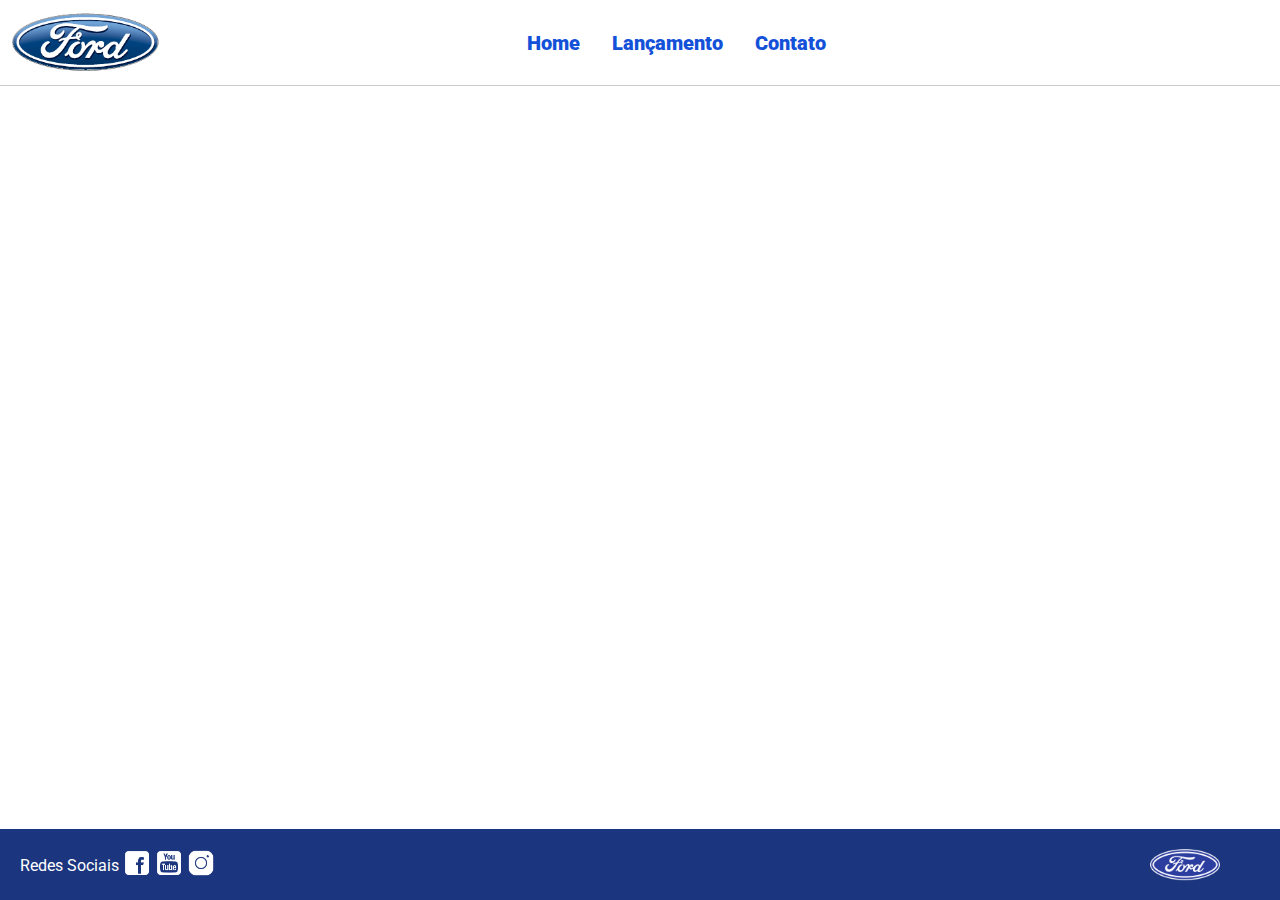
<file: index.html>
<!DOCTYPE html>
<html lang="pt-br">
<head>
    <meta charset="UTF-8">
    <meta http-equiv="X-UA-Compatible" content="IE=edge">
    <meta name="viewport" content="width=device-width, initial-scale=1.0">
    <title>Ford</title>    
    <link href="css/reset.css" rel="stylesheet">
    <link href="css/style.css" rel="stylesheet">
    <script src="js/carousel.js"></script>
</head>
<body>
    <header>       
        <div>
            <img src="img/logo-ford-256.png" width="150" class="logo" />
        </div>
        <nav>
            <ul>
                <li>
                    <a href="index.html">Home</a>
                </li>
                <li>
                    <a href="lancamento.html">Lançamento</a>
                </li>
                <li>
                    <a href="contato.html">Contato</a>
                </li>
            </ul>
        </nav>

    </header>
    <main>
        <div id="carousel">
        </div>
        <div id="carousel-title">
        </div>
        <script>
             //insert each image on carousel
            carouselArr.push(new Carousel("imagem_1.jpg","Esta é a nova Ranger Ford 2022. Verifique novidades.","lancamento.html"));
            carouselArr.push(new Carousel("imagem_2.jpg","Ford a nossa história","#"));
            carouselArr.push(new Carousel("imagem_3.jpg","Nova Ford Bronco Sport 2022","lancamento.html"));
            Carousel.Start(carouselArr);
        </script>
    </main>
    <footer>
        <nav id="social">
            <ul>
                <li><span class="redesociais">Redes Sociais</span></li>
                <li><a href="#" title="Facebook"><img src="img/facebook-50.png"></a></li>
                <li><a href="#" title="YouTube"><img src="img/youtube-squared-50.png"></a></li>
                <li><a href="#" title="Instagram"><img src="img/instagram-logo-50.png"></a></li>
            </ul>
        </nav>
        <div>
           <img src="img/ford-96.png" width="70"  />
        </div>
    </footer>    
</body>
</html>
</file>
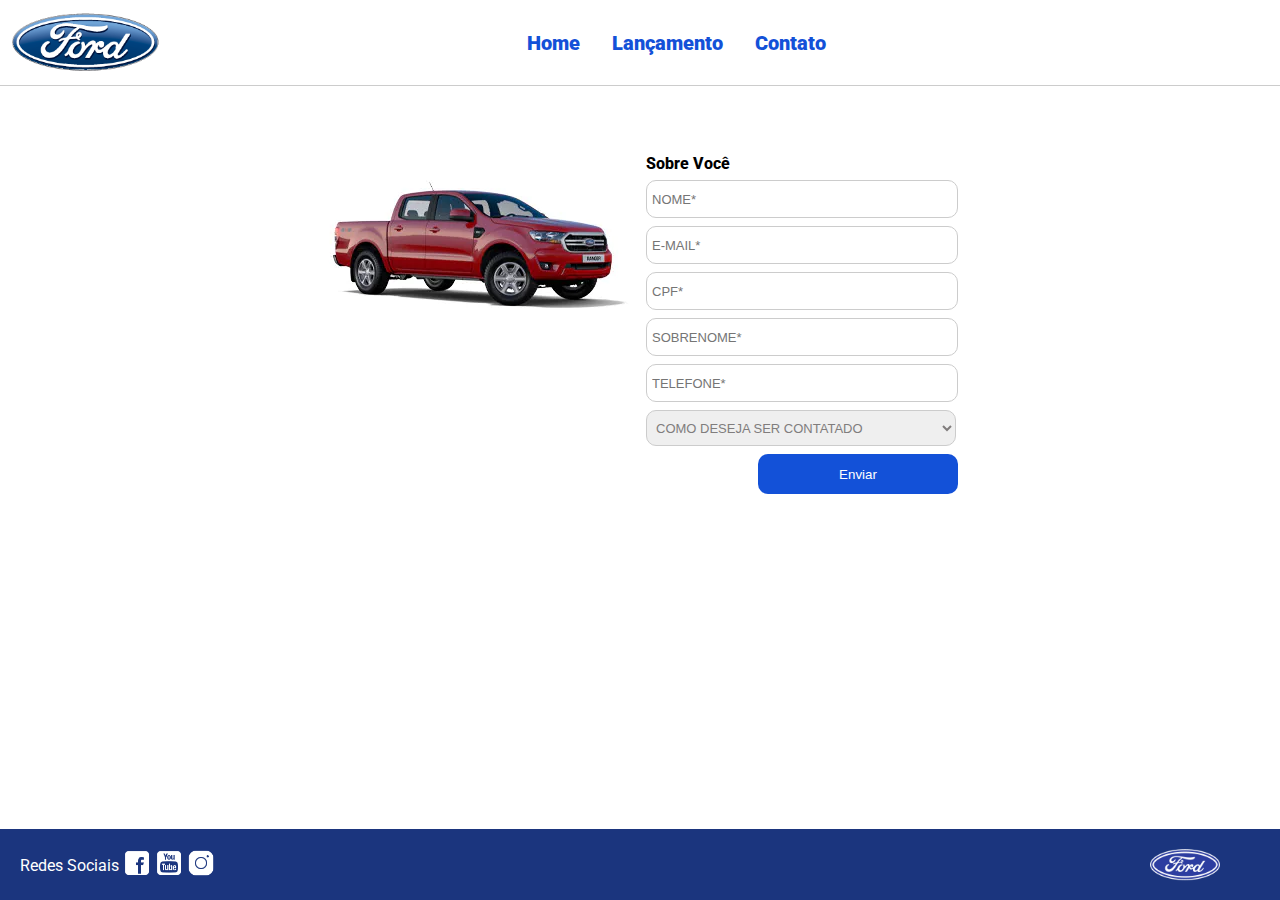
<file: contato.html>
<!DOCTYPE html>
<html lang="pt-br">
<head>
    <meta charset="UTF-8">
    <meta http-equiv="X-UA-Compatible" content="IE=edge">
    <meta name="viewport" content="width=device-width, initial-scale=1.0">
    <title>Ford</title>    
    <link href="css/reset.css" rel="stylesheet">
    <link href="css/style.css" rel="stylesheet">
    <link href="css/form.css" rel="stylesheet">
    <script src="js/form.js"></script>
</head>
<body>
    <header>       
        <div>
            <img src="img/logo-ford-256.png" width="150" class="logo" />
        </div>
        <nav>
            <ul>
                <li>
                    <a href="index.html">Home</a>
                </li>
                <li>
                    <a href="lancamento.html">Lançamento</a>
                </li>
                <li>
                    <a href="contato.html">Contato</a>
                </li>
            </ul>
        </nav>

    </header>
    <main>
        <div class="forms">
            <div>
                <img src="img/xls 2.2 diesel.jpg">
            </div>
            <div>
                <h2 class="titulo">Sobre Você</h2>
            <form onsubmit="Post(this);">
                <input type="text" name="nome" placeholder="NOME*" class="fordform" required>
                <input type="text" name="email" placeholder="E-MAIL*" class="fordform" required>
                <input type="text" name="cpf" placeholder="CPF*" class="fordform" required>
                <input type="text" name="sobrenome" placeholder="SOBRENOME*" class="fordform" required>
                <input type="text" name="telefone" placeholder="TELEFONE*" class="fordform" required>
                <select name="contato" class="fordform" required>
                    <option selected>COMO DESEJA SER CONTATADO</option>
                    <option>TELEFONE</option>
                    <option>E-MAIL</option>
                </select>
            <button type="submit">Enviar</button>
            </form>
            </div>
        </div>
    </main>
    <footer>
        <nav id="social">
            <ul>
                <li><span class="redesociais">Redes Sociais</span></li>
                <li><a href="#" title="Facebook"><img src="img/facebook-50.png"></a></li>
                <li><a href="#" title="YouTube"><img src="img/youtube-squared-50.png"></a></li>
                <li><a href="#" title="Instagram"><img src="img/instagram-logo-50.png"></a></li>
            </ul>
        </nav>
        <div>
           <img src="img/ford-96.png" width="70"  />
        </div>
    </footer>    
</body>
</html>
</file>
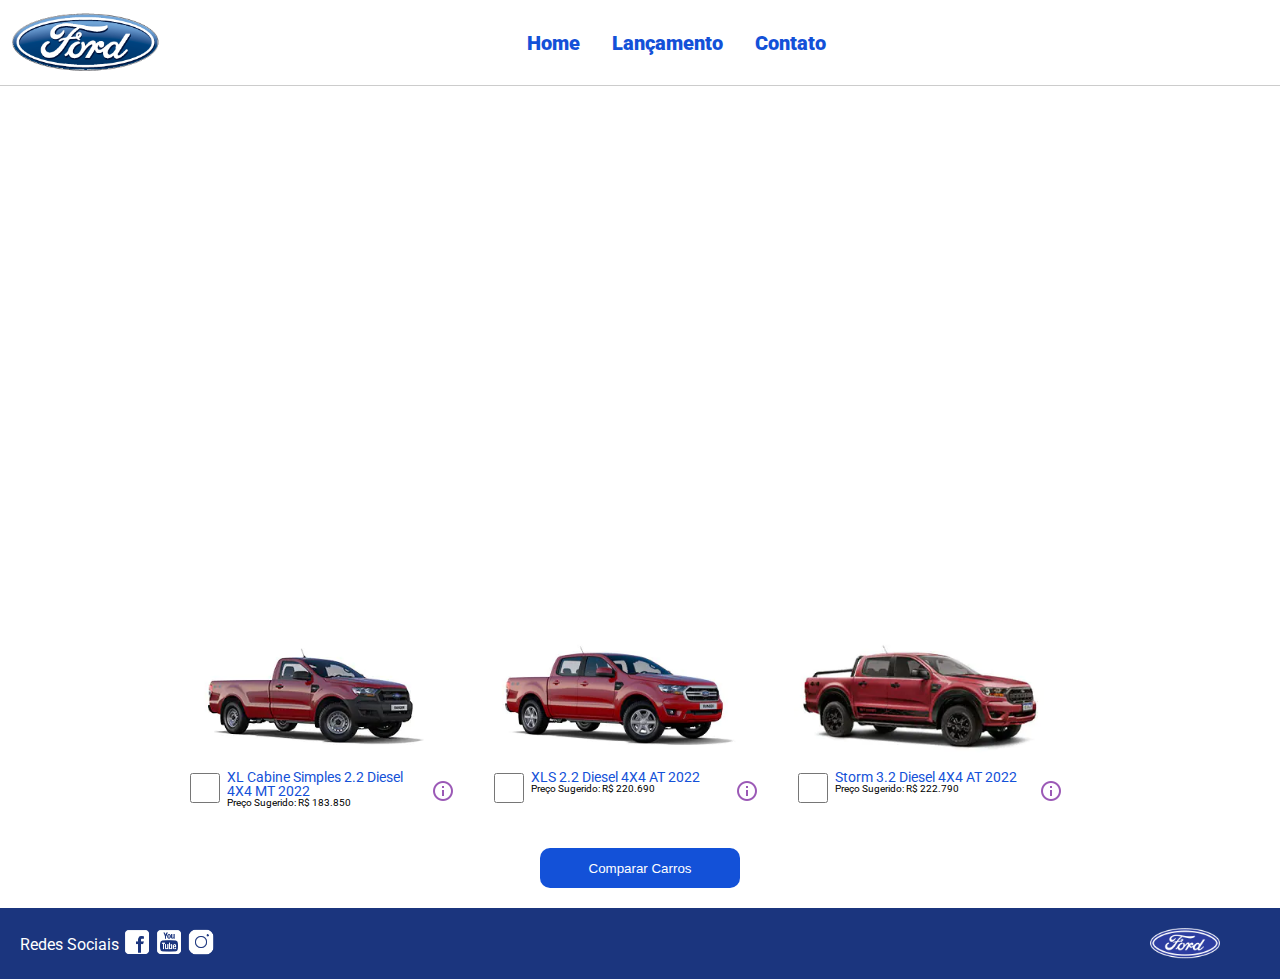
<file: lancamento.html>
<!DOCTYPE html>
<html lang="pt-br">
<head>
    <meta charset="UTF-8">
    <meta http-equiv="X-UA-Compatible" content="IE=edge">
    <meta name="viewport" content="width=device-width, initial-scale=1.0">
    <title>Ford</title>    
    <link href="css/reset.css" rel="stylesheet">
    <link href="css/style.css" rel="stylesheet">
    <link href="css/lancamento.css" rel="stylesheet">
    <script src="js/compare.js"></script>
</head>
<body>
    <header>       
        <div>
            <img src="img/logo-ford-256.png" width="150" class="logo" />
        </div>
        <nav>
            <ul>
                <li>
                    <a href="index.html">Home</a>
                </li>
                <li>
                    <a href="lancamento.html">Lançamento</a>
                </li>
                <li>
                    <a href="contato.html">Contato</a>
                </li>
            </ul>
        </nav>

    </header>
    <main>
        <div>
            <iframe style = "display: block; margin-bottom: 30px; margin-left: auto; margin-right: auto; width: 100%;
            height: 500px;" src="https://www.youtube-nocookie.com/embed/vQsryuNmsL0?controls=0&autoplay=1&modestbranding=0&loop=1&mute=1&rel=0&hd=1" title="YouTube video player" frameborder="0" allow="accelerometer; autoplay; clipboard-write; encrypted-media; gyroscope; picture-in-picture" allowfullscreen></iframe>
        </div>
        <div>
            <ul class="modelcars">
                <li> 
                    <img src="img/XL Cabine.jpg" class="photocar">
                    <div class="infocar">
                        <div>
                            <input type="checkbox" value="car1" class="checkbox" onchange="SetCarToCompare(this, new Car('XL Cabine Simples 2.2 Diesel 4X4 MT 2022', 183850, 511, 1821, 232, 1234, 2.2, 160, 1420, 'Aço Estampado 16', 'img/XL Cabine.jpg'));">
                        </div>
                        <div class="info">
                            <span class="textmodel">XL Cabine Simples 2.2 Diesel 4X4 MT 2022</span>
                            <span class="textprice">Preço Sugerido: R$ 183.850</span>
                        </div>
                        <div>
                            <img src="img/info.png">
                        </div>
                    </div>
                </li>
                <li>
                    <img src="img/xls 2.2 diesel.jpg" class="photocar">
                    <div class="infocar">
                        <div>
                            <input type="checkbox" value="car1" class="checkbox" onchange="SetCarToCompare(this, new Car('XLS 2.2 Diesel 4X4 AT 2022', 220690, 511, 1821, 232, 1076, 2.2, 160, 1180, 'Aço Estampado 16', 'img/xls 2.2 diesel.jpg'));">
                        </div>
                        <div class="info">
                            <span class="textmodel">XLS 2.2 Diesel 4X4 AT 2022</span>
                            <span class="textprice">Preço Sugerido: R$ 220.690</span>
                        </div>
                        <div>
                            <img src="img/info.png">
                        </div>
                    </div>
                </li>
                <li>
                    <img src="img/storm.jpg" class="photocar">
                    <div class="infocar">
                        <div>
                            <input type="checkbox" value="car1" class="checkbox" onchange="SetCarToCompare(this, new Car('Storm 3.2 Diesel 4X4 AT 2022', 222790, 511, 1821, 232, 1040, 3.2, 200, 1180, 'Liga Leve 17', 'img/storm.jpg'));">
                        </div>
                        <div class="info">
                            <span class="textmodel">Storm 3.2 Diesel 4X4 AT 2022</span>
                            <span class="textprice">Preço Sugerido: R$ 222.790</span>
                        </div>
                        <div>
                            <img src="img/info.png">
                        </div>
                    </div>
                </li>
            </ul>
        </div>
        <div style="text-align: center;padding-bottom: 20px;">
            <button type="button" style="height: 40px; width: 200px;" onclick="ShowCompare()">Comparar Carros</button>
        </div> 
    </main>
    <footer>
        <nav id="social">
            <ul>
                <li><span class="redesociais">Redes Sociais</span></li>
                <li><a href="#" title="Facebook"><img src="img/facebook-50.png"></a></li>
                <li><a href="#" title="YouTube"><img src="img/youtube-squared-50.png"></a></li>
                <li><a href="#" title="Instagram"><img src="img/instagram-logo-50.png"></a></li>
            </ul>
        </nav>
        <div>
           <img src="img/ford-96.png" width="70"  />
        </div>
    </footer> 
    <div id="compare">
        <table>
            <tbody>
            <tr >
            <td>&nbsp;</td>
            <td id="compare_image_0"></td>
            <td id="compare_image_1"></td>
            </tr>
            <tr >
            <td>Modelo</td>
            <td id="compare_modelo_0"></td>
            <td id="compare_modelo_1"></td>
            </tr>
            <tr >
            <td>Altura da ca&ccedil;amba (mm)</td>
            <td id="compare_alturacacamba_0"></td>
            <td id="compare_alturacacamba_1"></td>
            </tr>
            <tr >
            <td >Altura do ve&iacute;culo (mm)</td>
            <td id="compare_alturaveiculo_0"></td>
            <td id="compare_alturaveiculo_1"></td>
            </tr>
            <tr>
            <td>Altura livre do solo (mm)</td>
            <td id="compare_alturasolo_0"></td>
            <td id="compare_alturasolo_1"></td>
            </tr>
            <tr >
            <td >Capacidade de carga (Kg)</td>
            <td id="compare_capacidadecarga_0"></td>
            <td id="compare_capacidadecarga_1"></td>
            </tr>
            <tr >
            <td >Motor</td>
            <td id="compare_motor_0"></td>
            <td id="compare_motor_1"></td>
            </tr>
            <tr >
            <td >Pot&ecirc;ncia (cv)</td>
            <td id="compare_potencia_0"></td>
            <td id="compare_potencia_1"></td>
            </tr>
            <tr >
            <td >Volume de ca&ccedil;amba (L)</td>
            <td id="compare_volumecacamba_0"></td>
            <td id="compare_volumecacamba_1"></td>
            </tr>
            <tr >
            <td >Roda</td>
            <td id="compare_roda_0"></td>
            <td id="compare_roda_1"></td>
            </tr>
            <tr >
            <td >Pre&ccedil;o</td>
            <td id="compare_preco_0"></td>
            <td id="compare_preco_1"></td>
            </tr>
            </tbody>
            
        </table>
        <div style="text-align: center;padding-bottom: 20px;">
            <button type="button" style="height: 40px; width: 200px;" onclick="HideCompare()">Fechar</button>
        </div> 
    </div>   
</body>
</html>
</file>
<file: css/style.css>
@import url('https://fonts.googleapis.com/css2?family=Roboto:wght@300&display=swap');

body {
    background: #FFFFFF;
    height: 100%;
    font-family: 'Roboto', sans-serif;
}

html {
    height: 100%;
}

div#carousel {
    height: 46vh;
    width: 100%;
     max-height: 628px;
    -webkit-transition: all .3s ease-in-out;
    -moz-transition: all .3s ease-in-out;
    transition: all .3s ease-in-out;
}

div#carousel-title a {
    text-decoration: none;
}

div#carousel-title  {
    display: block;
    text-align: center;
    margin-top: 10px;
    margin-bottom: 10px;
    font-weight: bold;
}

header ul {
    text-align: center;
    margin-left: auto;
    margin-right: auto;
    display: block;
}

ul {
	display: inline-block;
}

header {
    background: #FFFFFF;
    border-bottom: 1px solid #ccc;
    margin-bottom: 10px;
    padding: 10px;
}

header div {
    display: inline;
    vertical-align: middle;
}

header nav {
    display: inline-block;
    vertical-align: middle;
    width: 80vw;
}

header nav a {
    color: #1351d8;
    font-size: 20px;
    text-decoration: none;
    font-weight: 900;
    margin-left: 14px;
    margin-right: 14px;
}

header nav a:hover {
    color: #1b357e;
    text-decoration: none;
    font-weight: 900;
}

nav li {
    display: inline;
    list-style: none;
}

main {
    min-height: calc(100% - 167px);
}

nav#social {
    display: inline;
    width: 80%;
}

nav#social ul img {
    width: 28px;
}

span.redesociais {
    color: #ffffff;
    vertical-align: super;
}

footer {
    background: #1B357E;
    padding: 20px;
}

footer div {
    display: inline;
    float: right;
    margin-right: 40px;
}

button:hover {
    background: #1b357e;
}
button {
    background: #1351d8;
    color: #fff;
    border: 0px;
    border-radius: 10px;
}
</file>
<file: css/form.css>
.fordform {
    display: block;
    width: 300px;
    border: 1px solid #cccccc;
    border-radius: 10px;
    height: 26px;
    margin: 8px;
    font-size: 13px;
    padding: 5px;
}

select.fordform {
    width: 310px;
    height: 36px;
    color: #807d7d;
}

input:focus-visible {
    outline: none;
}

select:focus-visible {
    outline: none;
}

main div {
    display: inline-block;
    vertical-align: top;
    text-align: left;
    padding-top: 30px;
    padding-bottom: 30px;
}

.forms {
    display: block;
    text-align: center;
}

h2 {
    text-align: left;
    font-weight: 800;
}


button {
    width: 200px;
    height: 40px;
    margin-right: 8px;
    float: right;
}

.titulo {
    margin-left: 8px;
}
</file>
<file: css/lancamento.css>
ul.modelcars {
    display: block;
    text-align: center;
    margin-bottom: 40px;
}

ul.modelcars li {
    display: inline-block;
    text-align: left;
    width: 300px;
    vertical-align: top;
}

img.photocar {
    display: block;
    width: 250px;
}

.checkbox {
    width: 30px;
    height: 30px;
    border: 1px solid #1b357e;
}

.infocar div {
    display: inline-block;
}

.info {
    width: 200px;
    vertical-align: top;
}

.textmodel {
    display: block;
    text-align: left;
    font-size: 14px;
    color: #1351d8;
    
}
.textprice {
    display: block;
    text-align: left;
    font-size: 10px;
}

table {
    border-collapse: collapse;
    width: 80%;
    margin-left: auto;
    margin-right: auto;
    margin-top: 2vh;
    margin-bottom: 10px;
  }
  
  th, td {
    text-align: left;
    padding: 8px;
  }

  td:nth-child(1) {  
    font-weight: 700;
    width: 40%;
  }

  tr:nth-child(even) {background-color: #f2f2f2;}

div#compare {
    position: absolute;
    display: none;
    width: 50vw;
    max-width: 800px;
    min-width: 400px;
    height: 80vh;
    max-height: 700px;
    min-height: 350px;
    background: #fff;
    top: calc(100vh - 80%);
    left: 25vw;
    border-radius: 10px;
    padding: 10px;
    -webkit-box-shadow: 1px 1px 6px 0px rgb(0 0 0 / 34%);
    box-shadow: 1px 1px 6px 0px rgb(0 0 0 / 34%);
}
</file>
